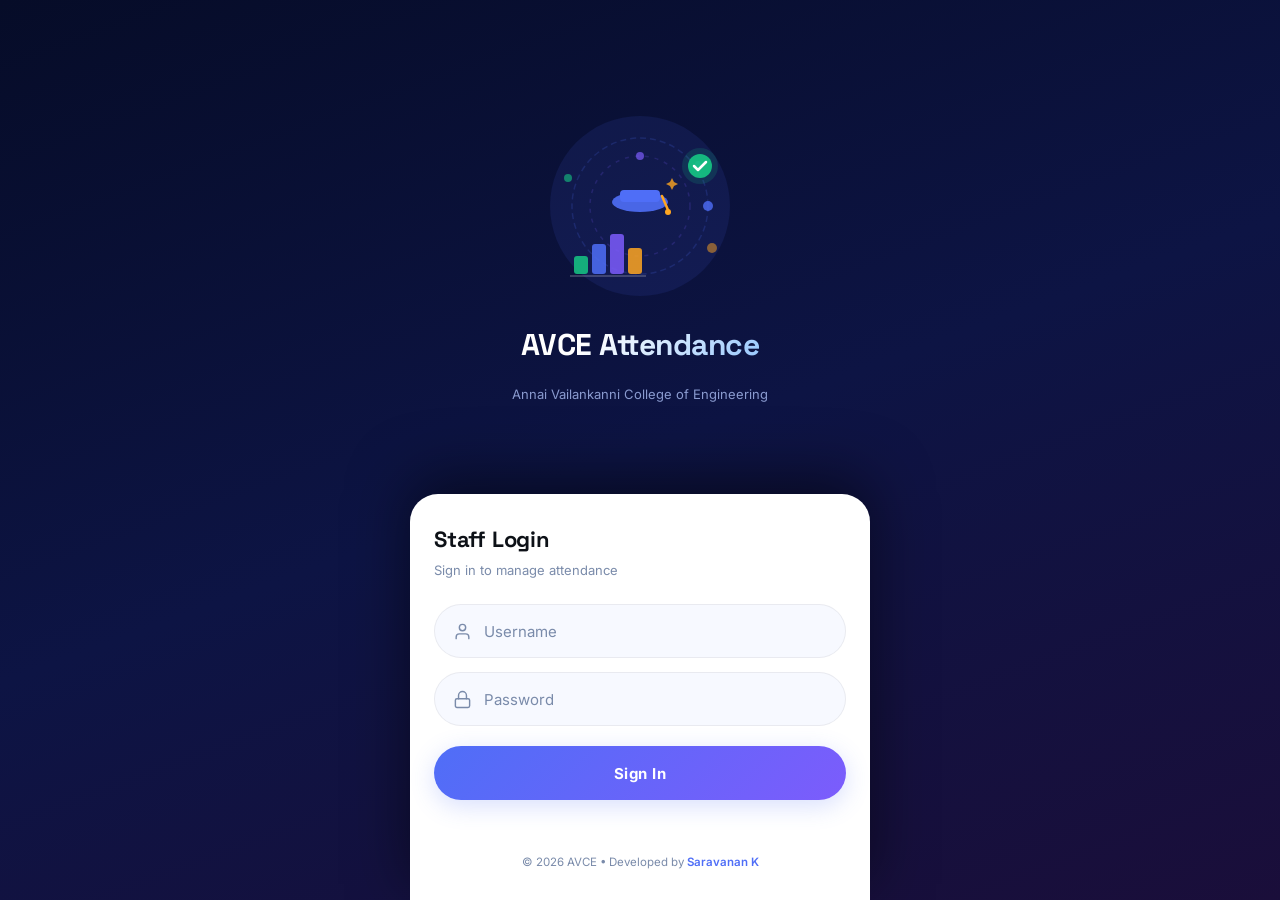
<file: index.html>
<!DOCTYPE html>
<html lang="en" data-theme="light">
<head>
  <meta charset="UTF-8">
  <meta name="viewport" content="width=device-width, initial-scale=1.0, viewport-fit=cover">
  <title>AVCE Attendance — Staff Login</title>
  <meta name="description" content="Staff and Admin login for AVCE Attendance Management System">
  <meta name="theme-color" content="#0D1444">
  <link rel="stylesheet" href="static/style.css">
</head>
<body class="login-page">

  <!-- ── HERO ── -->
  <div class="login-hero">
    <div class="login-hero-art">
      <svg viewBox="0 0 200 200" fill="none" xmlns="http://www.w3.org/2000/svg">
        <circle cx="100" cy="100" r="90" fill="rgba(79,110,247,0.10)" class="pulse-circle"/>
        <g class="orbit-ring">
          <circle cx="100" cy="100" r="68" stroke="rgba(79,110,247,0.18)" stroke-width="1.5" stroke-dasharray="6 4"/>
          <circle cx="168" cy="100" r="5" fill="#4F6EF7" opacity="0.8"/>
        </g>
        <g class="orbit-ring-2">
          <circle cx="100" cy="100" r="50" stroke="rgba(124,92,252,0.18)" stroke-width="1.5" stroke-dasharray="4 6"/>
          <circle cx="100" cy="50" r="4" fill="#7C5CFC" opacity="0.7"/>
        </g>
        <g transform="translate(72,68)">
          <ellipse cx="28" cy="28" rx="28" ry="10" fill="#4F6EF7" opacity="0.9"/>
          <rect x="8" y="16" width="40" height="12" rx="4" fill="#4F6EF7"/>
          <line x1="50" y1="22" x2="56" y2="36" stroke="#FFA621" stroke-width="2.5" stroke-linecap="round"/>
          <circle cx="56" cy="38" r="3" fill="#FFA621"/>
          <path d="M58 8 L60 4 L62 8 L66 10 L62 12 L60 16 L58 12 L54 10Z" fill="#FFA621" opacity="0.8" style="animation:floatDot 2.5s ease-in-out infinite;"/>
        </g>
        <g transform="translate(34,118)">
          <rect x="0"  y="32" width="14" height="18" rx="3" fill="#16C784" opacity="0.85" style="animation:floatDot 3s ease-in-out infinite 0.2s;"/>
          <rect x="18" y="20" width="14" height="30" rx="3" fill="#4F6EF7" opacity="0.85" style="animation:floatDot 3s ease-in-out infinite 0.5s;"/>
          <rect x="36" y="10" width="14" height="40" rx="3" fill="#7C5CFC" opacity="0.85" style="animation:floatDot 3s ease-in-out infinite 0.8s;"/>
          <rect x="54" y="24" width="14" height="26" rx="3" fill="#FFA621" opacity="0.85" style="animation:floatDot 3s ease-in-out infinite 1s;"/>
          <line x1="-4" y1="52" x2="72" y2="52" stroke="rgba(255,255,255,0.25)" stroke-width="1.5"/>
        </g>
        <circle cx="28"  cy="72"  r="4" fill="#16C784" opacity="0.6" class="float-dot"/>
        <circle cx="172" cy="142" r="5" fill="#FFA621"  opacity="0.5" class="float-dot"/>
        <circle cx="158" cy="58"  r="3" fill="#7C5CFC"  opacity="0.6" class="float-dot"/>
        <g transform="translate(142,42)">
          <circle cx="18" cy="18" r="18" fill="#16C784" opacity="0.15"/>
          <circle cx="18" cy="18" r="12" fill="#16C784" opacity="0.9"/>
          <polyline points="12,18 16,22 24,14" stroke="white" stroke-width="2.5" stroke-linecap="round" stroke-linejoin="round" fill="none" class="check-draw"/>
        </g>
      </svg>
    </div>
    <h1 class="login-hero-title">AVCE Attendance</h1>
    <p class="login-hero-sub">Annai Vailankanni College of Engineering</p>
  </div>

  <!-- ── LOGIN SHEET ── -->
  <div class="login-sheet">
    <h2>Staff Login</h2>
    <p>Sign in to manage attendance</p>

    <form id="loginForm" autocomplete="on" novalidate>
      <div class="login-field">
        <svg width="19" height="19" viewBox="0 0 24 24" fill="none" stroke="currentColor" stroke-width="1.8" stroke-linecap="round" stroke-linejoin="round">
          <path d="M20 21v-2a4 4 0 0 0-4-4H8a4 4 0 0 0-4 4v2"/>
          <circle cx="12" cy="7" r="4"/>
        </svg>
        <input type="text" id="username" placeholder="Username" required autocomplete="username" autocapitalize="none">
      </div>
      <div class="login-field">
        <svg width="19" height="19" viewBox="0 0 24 24" fill="none" stroke="currentColor" stroke-width="1.8" stroke-linecap="round" stroke-linejoin="round">
          <rect x="3" y="11" width="18" height="11" rx="2" ry="2"/>
          <path d="M7 11V7a5 5 0 0 1 10 0v4"/>
        </svg>
        <input type="password" id="password" placeholder="Password" required autocomplete="current-password">
      </div>
      <button type="submit" class="btn-login" id="loginBtn">Sign In</button>
      <p id="loginMessage" class="login-msg" aria-live="polite"></p>
    </form>

    <div class="login-footer">
      &copy; 2026 AVCE &bull; Developed by <strong>Saravanan K</strong>
    </div>
  </div>

  <script src="static/app.js"></script>
  <script>
    // GitHub Pages: override redirect paths to .html files
    const _origRequireLogin = AVCE.requireLogin;
    function ghPagesLogin() {
      const sess = AVCE.getSession();
      if (!sess) { window.location.href = 'index.html'; return null; }
      return sess;
    }

    // GitHub Pages login: use localStorage only (no Flask API)
    document.addEventListener('DOMContentLoaded', function() {
      AVCE.initTheme();
      if (AVCE.getSession()) { window.location.href = 'dashboard.html'; return; }

      const form = document.getElementById('loginForm');
      if (!form) return;
      form.addEventListener('submit', function(e) {
        e.preventDefault();
        const btn = document.getElementById('loginBtn');
        const msg = document.getElementById('loginMessage');
        const username = document.getElementById('username').value.trim();
        const password = document.getElementById('password').value;
        if (!username || !password) { if(msg) msg.textContent='Enter username and password.'; return; }
        if (btn) { btn.textContent = 'Signing in…'; btn.disabled = true; }
        setTimeout(function() {
          const sess = AVCE.login(username, password);
          if (sess) {
            if (msg) { msg.style.color='var(--success)'; msg.textContent='✓ Welcome back!'; }
            setTimeout(function() { window.location.href = 'dashboard.html'; }, 500);
          } else {
            if (msg) { msg.style.color='var(--danger)'; msg.textContent='Invalid username or password.'; }
            if (btn) { btn.textContent='Sign In'; btn.disabled=false; }
          }
        }, 400);
      });
    });
  </script>
</body>
</html>
</file>
<file: static/style.css>
/* ==========================================================================
   AVCE ATTENDANCE — NATIVE MOBILE APP UI
   Design: Mobile-First · iOS/Android Native Patterns · Animated Illustrators
   Developed by Saravanan K
   ========================================================================== */

@import url('https://fonts.googleapis.com/css2?family=Inter:wght@300;400;500;600;700;800;900&family=Space+Grotesk:wght@400;500;600;700;800&display=swap');

/* ── DESIGN TOKENS ───────────────────────────────────────── */
:root {
  --font-main:    'Inter', -apple-system, BlinkMacSystemFont, sans-serif;
  --font-display: 'Space Grotesk', 'Inter', sans-serif;

  /* Brand palette */
  --primary:        #4F6EF7;
  --primary-dark:   #3451D1;
  --primary-light:  #EEF2FF;
  --primary-glow:   rgba(79,110,247,0.22);
  --accent:         #7C5CFC;
  --accent-glow:    rgba(124,92,252,0.22);

  /* Status */
  --success:        #16C784;
  --success-bg:     rgba(22,199,132,0.10);
  --danger:         #F1416C;
  --danger-bg:      rgba(241,65,108,0.10);
  --warning:        #FFA621;
  --warning-bg:     rgba(255,166,33,0.10);
  --info:           #4F6EF7;
  --info-bg:        rgba(79,110,247,0.10);

  /* Dept colors */
  --cse:   #4F6EF7;
  --aids:  #16C784;
  --bme:   #7C5CFC;
  --mech:  #FFA621;

  /* Surfaces */
  --bg:          #F0F4FF;
  --surface:     #FFFFFF;
  --surface-2:   #F7F9FF;
  --border:      rgba(79,110,247,0.10);
  --border-soft: rgba(0,0,0,0.06);
  --overlay:     rgba(10,14,40,0.55);

  /* Text */
  --text-1: #0D1117;
  --text-2: #3D4F6A;
  --text-3: #7A8BAA;
  --text-inv: #FFFFFF;

  /* Shadows */
  --shadow-sm: 0 2px 8px rgba(79,110,247,0.08);
  --shadow:    0 4px 20px rgba(79,110,247,0.12);
  --shadow-lg: 0 12px 40px rgba(79,110,247,0.18);
  --shadow-card: 0 2px 12px rgba(0,0,0,0.06), 0 1px 3px rgba(0,0,0,0.04);

  /* Motion */
  --ease-spring: cubic-bezier(0.175, 0.885, 0.32, 1.275);
  --ease-smooth: cubic-bezier(0.4, 0, 0.2, 1);
  --ease-out:    cubic-bezier(0, 0, 0.2, 1);
  --dur-fast:    160ms;
  --dur-base:    280ms;
  --dur-slow:    450ms;

  /* Layout */
  --bottom-nav-h: 68px;
  --header-h:     64px;
  --safe-bottom:  env(safe-area-inset-bottom, 0px);
  --safe-top:     env(safe-area-inset-top, 0px);
  --radius-sm:    10px;
  --radius:       16px;
  --radius-lg:    22px;
  --radius-xl:    28px;
  --radius-full:  9999px;
}

[data-theme="dark"] {
  --bg:          #0A0E28;
  --surface:     #111530;
  --surface-2:   #161B3F;
  --border:      rgba(79,110,247,0.15);
  --border-soft: rgba(255,255,255,0.06);
  --text-1: #EEF2FF;
  --text-2: #A0AABF;
  --text-3: #5D6A86;
  --primary-light: rgba(79,110,247,0.15);
  --shadow-sm: 0 2px 8px rgba(0,0,0,0.35);
  --shadow:    0 4px 20px rgba(0,0,0,0.50);
  --shadow-lg: 0 12px 40px rgba(0,0,0,0.65);
  --shadow-card: 0 2px 12px rgba(0,0,0,0.40);
  --overlay: rgba(0,0,0,0.75);
}

/* ── RESET ───────────────────────────────────────────────── */
*, *::before, *::after {
  margin: 0; padding: 0; box-sizing: border-box;
  -webkit-tap-highlight-color: transparent;
  -webkit-font-smoothing: antialiased;
}

html {
  scroll-behavior: smooth;
  height: 100%;
  /* Prevent iOS text size adjust */
  -webkit-text-size-adjust: 100%;
}

body {
  font-family: var(--font-main);
  background: var(--bg);
  color: var(--text-1);
  min-height: 100vh;
  min-height: 100dvh;
  line-height: 1.55;
  overflow-x: hidden;
  transition: background var(--dur-base) var(--ease-smooth),
              color var(--dur-base) var(--ease-smooth);
  /* Prevent scroll bounce messing layouts */
  overscroll-behavior: none;
}

a { text-decoration: none; color: inherit; }
button, input, select, textarea { font-family: inherit; }
img, svg { display: block; max-width: 100%; }

/* ── SCROLLBAR ───────────────────────────────────────────── */
::-webkit-scrollbar { width: 3px; height: 3px; }
::-webkit-scrollbar-track { background: transparent; }
::-webkit-scrollbar-thumb { background: var(--border); border-radius: 99px; }

/* ══════════════════════════════════════════════════════════
   MOBILE APP SHELL
══════════════════════════════════════════════════════════ */
.app-shell {
  display: flex;
  flex-direction: column;
  min-height: 100dvh;
  position: relative;
}

/* ── MOBILE HEADER (Status-bar style) ─────────────────────── */
.mobile-header {
  position: sticky;
  top: 0;
  z-index: 200;
  background: var(--surface);
  border-bottom: 1px solid var(--border-soft);
  padding: 12px 20px 12px;
  padding-top: calc(12px + var(--safe-top));
  display: flex;
  align-items: center;
  justify-content: space-between;
  gap: 12px;
  backdrop-filter: blur(24px);
  -webkit-backdrop-filter: blur(24px);
  box-shadow: var(--shadow-sm);
  transition: background var(--dur-base) var(--ease-smooth);
}

.mobile-header-brand {
  display: flex;
  align-items: center;
  gap: 10px;
}

.header-logo {
  width: 38px; height: 38px;
  border-radius: 12px;
  background: linear-gradient(135deg, var(--primary) 0%, var(--accent) 100%);
  display: flex; align-items: center; justify-content: center;
  color: white; flex-shrink: 0;
  box-shadow: 0 4px 12px var(--primary-glow);
  animation: logoFloat 3s ease-in-out infinite;
}
@keyframes logoFloat {
  0%, 100% { transform: translateY(0); }
  50%       { transform: translateY(-2px); }
}

.header-title {
  font-family: var(--font-display);
  font-size: 17px; font-weight: 700;
  color: var(--text-1); letter-spacing: -0.2px;
}
.header-subtitle {
  font-size: 11px; color: var(--text-3);
  font-weight: 400; margin-top: 1px;
}

.header-actions { display: flex; align-items: center; gap: 8px; }

.icon-btn {
  width: 40px; height: 40px;
  border-radius: var(--radius-sm);
  border: 1px solid var(--border-soft);
  background: var(--surface-2);
  color: var(--text-2);
  display: flex; align-items: center; justify-content: center;
  cursor: pointer;
  transition: all var(--dur-fast) var(--ease-smooth);
  -webkit-user-select: none; user-select: none;
}
.icon-btn:active { transform: scale(0.91); background: var(--primary-light); color: var(--primary); }
.icon-btn svg { stroke: currentColor; fill: none; stroke-width: 1.8;
  stroke-linecap: round; stroke-linejoin: round; }

.user-chip {
  display: flex; align-items: center; gap: 8px;
  background: var(--surface-2);
  border: 1px solid var(--border-soft);
  border-radius: var(--radius-full);
  padding: 5px 14px 5px 6px;
}
.user-avatar {
  width: 30px; height: 30px; border-radius: 50%;
  background: linear-gradient(135deg, var(--primary), var(--accent));
  display: flex; align-items: center; justify-content: center;
  color: white; font-size: 12px; font-weight: 700;
  flex-shrink: 0;
}
.user-chip-name { font-size: 12px; font-weight: 600; color: var(--text-1); }
.user-chip-role { font-size: 10px; color: var(--primary); font-weight: 600; }

/* ── PAGE CONTENT ─────────────────────────────────────────── */
.page-content {
  flex: 1;
  padding: 20px 16px;
  padding-bottom: calc(var(--bottom-nav-h) + var(--safe-bottom) + 20px);
  max-width: 480px;
  margin: 0 auto;
  width: 100%;
  animation: pageSlideUp var(--dur-slow) var(--ease-out) both;
}

@keyframes pageSlideUp {
  from { opacity: 0; transform: translateY(20px); }
  to   { opacity: 1; transform: translateY(0); }
}

/* ── BOTTOM NAV (Native tab bar) ──────────────────────────── */
.bottom-nav {
  position: fixed;
  bottom: 0; left: 0; right: 0;
  z-index: 300;
  background: var(--surface);
  border-top: 1px solid var(--border-soft);
  display: flex;
  align-items: stretch;
  height: calc(var(--bottom-nav-h) + var(--safe-bottom));
  padding-bottom: var(--safe-bottom);
  box-shadow: 0 -4px 24px rgba(0,0,0,0.08);
  backdrop-filter: blur(24px);
  -webkit-backdrop-filter: blur(24px);
}

.nav-item {
  flex: 1; display: flex; flex-direction: column;
  align-items: center; justify-content: center; gap: 4px;
  cursor: pointer; color: var(--text-3);
  text-decoration: none; border: none; background: none;
  padding: 8px 4px;
  transition: color var(--dur-fast) var(--ease-smooth);
  -webkit-user-select: none; user-select: none;
  position: relative;
}
.nav-item::before {
  content: '';
  position: absolute;
  top: 6px; left: 50%;
  transform: translateX(-50%) scaleX(0);
  width: 32px; height: 3px;
  background: var(--primary);
  border-radius: 0 0 var(--radius-full) var(--radius-full);
  transition: transform var(--dur-base) var(--ease-spring);
}
.nav-item.active { color: var(--primary); }
.nav-item.active::before { transform: translateX(-50%) scaleX(1); }

.nav-item svg {
  width: 24px; height: 24px;
  stroke: currentColor; fill: none; stroke-width: 1.8;
  stroke-linecap: round; stroke-linejoin: round;
  transition: transform var(--dur-fast) var(--ease-spring);
}
.nav-item.active svg { transform: scale(1.15); }
.nav-item:active svg { transform: scale(0.88); }

.nav-label {
  font-size: 10px; font-weight: 600;
  letter-spacing: 0.2px;
  transition: all var(--dur-fast) var(--ease-smooth);
}

.nav-item.active .nav-icon-wrap {
  background: var(--primary-light);
  border-radius: var(--radius-sm);
  padding: 4px 12px;
}

.nav-icon-wrap {
  display: flex; align-items: center; justify-content: center;
  width: 56px; height: 30px;
  border-radius: var(--radius-sm);
  transition: background var(--dur-fast) var(--ease-smooth),
              transform var(--dur-fast) var(--ease-spring);
}
.nav-item:active .nav-icon-wrap { transform: scale(0.9); }

/* ══════════════════════════════════════════════════════════
   ANIMATED SVG ILLUSTRATORS
══════════════════════════════════════════════════════════ */

/* Generic illustrator container */
.illustrator-wrap {
  display: flex; flex-direction: column;
  align-items: center; justify-content: center;
  padding: 24px 0 16px;
  gap: 12px;
  animation: fadeInUp var(--dur-slow) var(--ease-out) both;
}
.illustrator-wrap h2 {
  font-family: var(--font-display);
  font-size: 20px; font-weight: 700;
  color: var(--text-1); text-align: center;
  letter-spacing: -0.3px;
}
.illustrator-wrap p {
  font-size: 13px; color: var(--text-3);
  text-align: center; line-height: 1.6; max-width: 260px;
}

/* ── DASHBOARD ILLUSTRATOR (Classroom scene) ──────────────── */
.dash-illustrator {
  width: 220px; height: 140px;
  position: relative; flex-shrink: 0;
}
.dash-illustrator svg { width: 100%; height: 100%; overflow: visible; }

/* Floating dots */
.float-dot {
  animation: floatDot 3s ease-in-out infinite;
}
.float-dot:nth-child(2) { animation-delay: 0.7s; }
.float-dot:nth-child(3) { animation-delay: 1.4s; }
@keyframes floatDot {
  0%, 100% { transform: translateY(0); }
  50%       { transform: translateY(-8px); }
}

/* ── EMPTY STATE ILLUSTRATOR ──────────────────────────────── */
.empty-illustrator {
  display: flex; flex-direction: column;
  align-items: center; gap: 12px;
  padding: 40px 16px;
}
.empty-illustrator svg { width: 120px; height: 120px; }
.empty-illustrator h3 {
  font-family: var(--font-display); font-size: 17px;
  font-weight: 700; color: var(--text-2); text-align: center;
}
.empty-illustrator p {
  font-size: 13px; color: var(--text-3); text-align: center;
  max-width: 230px; line-height: 1.6;
}

/* Floating animation for empty state art */
.empty-float { animation: emptyFloat 4s ease-in-out infinite; }
@keyframes emptyFloat {
  0%, 100% { transform: translateY(0) rotate(0deg); }
  33%       { transform: translateY(-10px) rotate(3deg); }
  66%       { transform: translateY(-5px) rotate(-2deg); }
}

/* Checkmark animate */
.check-draw {
  stroke-dasharray: 100;
  stroke-dashoffset: 100;
  animation: drawCheck 0.6s var(--ease-spring) 0.2s forwards;
}
@keyframes drawCheck {
  to { stroke-dashoffset: 0; }
}

/* ── PULSE RING ───────────────────────────────────────────── */
.pulse-ring {
  animation: pulseRing 2s ease-out infinite;
}
@keyframes pulseRing {
  0%   { transform: scale(0.9); opacity: 0.8; }
  70%  { transform: scale(1.2); opacity: 0; }
  100% { opacity: 0; }
}

/* ══════════════════════════════════════════════════════════
   STAT CARDS
══════════════════════════════════════════════════════════ */
.stats-row {
  display: grid;
  grid-template-columns: 1fr 1fr;
  gap: 12px;
  margin-bottom: 20px;
}

.stat-card {
  background: var(--surface);
  border-radius: var(--radius);
  padding: 16px;
  box-shadow: var(--shadow-card);
  border: 1px solid var(--border-soft);
  display: flex; flex-direction: column; gap: 8px;
  transition: transform var(--dur-fast) var(--ease-spring),
              box-shadow var(--dur-fast) var(--ease-smooth);
  animation: fadeInUp var(--dur-slow) var(--ease-out) both;
  position: relative; overflow: hidden;
}
.stat-card::after {
  content: '';
  position: absolute;
  bottom: 0; left: 0; right: 0;
  height: 3px;
  border-radius: 0 0 var(--radius) var(--radius);
}
.stat-card.blue::after  { background: var(--primary); }
.stat-card.green::after { background: var(--success); }
.stat-card.red::after   { background: var(--danger); }
.stat-card.orange::after{ background: var(--warning); }
.stat-card.purple::after{ background: var(--accent); }

.stat-card:active { transform: scale(0.96); box-shadow: var(--shadow-sm); }
.stat-card:nth-child(1) { animation-delay: 0.05s; }
.stat-card:nth-child(2) { animation-delay: 0.10s; }
.stat-card:nth-child(3) { animation-delay: 0.15s; }
.stat-card:nth-child(4) { animation-delay: 0.20s; }

.stat-icon {
  width: 40px; height: 40px;
  border-radius: 12px;
  display: flex; align-items: center; justify-content: center;
  flex-shrink: 0;
}
.stat-icon svg { stroke: currentColor; fill: none; stroke-width: 1.8;
  stroke-linecap: round; stroke-linejoin: round; }

.stat-card.blue  .stat-icon { background: var(--info-bg);    color: var(--primary); }
.stat-card.green .stat-icon { background: var(--success-bg); color: var(--success); }
.stat-card.red   .stat-icon { background: var(--danger-bg);  color: var(--danger); }
.stat-card.orange .stat-icon{ background: var(--warning-bg); color: var(--warning); }
.stat-card.purple .stat-icon{ background: rgba(124,92,252,0.10); color: var(--accent); }

.stat-label {
  font-size: 11px; font-weight: 600; color: var(--text-3);
  text-transform: uppercase; letter-spacing: 0.5px;
}
.stat-value {
  font-family: var(--font-display);
  font-size: 28px; font-weight: 800;
  letter-spacing: -0.5px; line-height: 1;
}
.stat-card.blue  .stat-value { color: var(--primary); }
.stat-card.green .stat-value { color: var(--success); }
.stat-card.red   .stat-value { color: var(--danger); }
.stat-card.orange .stat-value{ color: var(--warning); }
.stat-card.purple .stat-value{ color: var(--accent); }

/* ── LIVE STATS STRIP (horizontal scroll) ─────────────────── */
.live-stats-strip {
  display: flex; gap: 10px;
  overflow-x: auto; padding-bottom: 4px;
  margin-bottom: 16px;
  scroll-snap-type: x mandatory;
  -webkit-overflow-scrolling: touch;
}
.live-stats-strip::-webkit-scrollbar { display: none; }

.live-stat {
  flex: 0 0 auto; min-width: 110px;
  background: var(--surface);
  border: 1px solid var(--border-soft);
  border-radius: var(--radius);
  padding: 12px 14px;
  scroll-snap-align: start;
  box-shadow: var(--shadow-card);
  transition: transform var(--dur-fast) var(--ease-spring);
}
.live-stat:active { transform: scale(0.95); }
.live-stat-label { font-size: 10px; font-weight: 600; color: var(--text-3);
  text-transform: uppercase; letter-spacing: 0.5px; margin-bottom: 4px; }
.live-stat-value { font-family: var(--font-display); font-size: 22px;
  font-weight: 800; letter-spacing: -0.5px; }
.live-stat.total   .live-stat-value { color: var(--primary); }
.live-stat.present .live-stat-value { color: var(--success); }
.live-stat.absent  .live-stat-value { color: var(--danger); }
.live-stat.late    .live-stat-value { color: var(--warning); }
.live-stat.rate    .live-stat-value { color: var(--accent); }

/* ══════════════════════════════════════════════════════════
   SECTION HEADERS
══════════════════════════════════════════════════════════ */
.section-header {
  display: flex; justify-content: space-between;
  align-items: center; margin-bottom: 14px;
}
.section-title {
  font-family: var(--font-display);
  font-size: 16px; font-weight: 700; color: var(--text-1);
  display: flex; align-items: center; gap: 8px;
}
.section-title svg { color: var(--primary); flex-shrink: 0; stroke: currentColor;
  fill: none; stroke-width: 1.8; stroke-linecap: round; stroke-linejoin: round; }
.section-link {
  font-size: 13px; font-weight: 600; color: var(--primary);
  padding: 4px 0;
}

/* ── SECTION CARD (grouped surface) ──────────────────────── */
.section-card {
  background: var(--surface);
  border-radius: var(--radius-lg);
  box-shadow: var(--shadow-card);
  border: 1px solid var(--border-soft);
  padding: 18px 16px;
  margin-bottom: 16px;
  animation: fadeInUp var(--dur-slow) var(--ease-out) both;
}
.section-card:nth-child(odd)  { animation-delay: 0.08s; }
.section-card:nth-child(even) { animation-delay: 0.16s; }

/* ══════════════════════════════════════════════════════════
   DEPARTMENT CARDS (Swipeable row)
══════════════════════════════════════════════════════════ */
.dept-scroll {
  display: flex; gap: 12px; overflow-x: auto;
  padding: 4px 0 8px; margin: 0 -16px;
  padding: 4px 16px 8px;
  scroll-snap-type: x mandatory;
  -webkit-overflow-scrolling: touch;
}
.dept-scroll::-webkit-scrollbar { display: none; }

.dept-card {
  flex: 0 0 140px;
  background: var(--surface);
  border-radius: var(--radius);
  padding: 16px 14px;
  border: 1.5px solid var(--border-soft);
  box-shadow: var(--shadow-card);
  scroll-snap-align: start;
  transition: transform var(--dur-fast) var(--ease-spring),
              box-shadow var(--dur-fast) var(--ease-smooth);
  position: relative; overflow: hidden;
}
.dept-card::before {
  content: '';
  position: absolute; top: 0; left: 0; right: 0; height: 3px;
}
.dept-card.cse::before  { background: var(--cse); }
.dept-card.aids::before { background: var(--aids); }
.dept-card.bme::before  { background: var(--bme); }
.dept-card.mech::before { background: var(--mech); }

.dept-card:active { transform: scale(0.95); box-shadow: var(--shadow-sm); }

.dept-badge-pill {
  display: inline-flex; align-items: center;
  padding: 3px 10px; border-radius: var(--radius-full);
  font-size: 10px; font-weight: 700; letter-spacing: 0.5px;
  margin-bottom: 10px;
}
.dept-badge-pill.cse  { background: rgba(79,110,247,0.12);  color: var(--cse); }
.dept-badge-pill.aids { background: rgba(22,199,132,0.12); color: var(--aids); }
.dept-badge-pill.bme  { background: rgba(124,92,252,0.12); color: var(--bme); }
.dept-badge-pill.mech { background: rgba(255,166,33,0.12);  color: var(--mech); }

.dept-card h4 { font-size: 12px; font-weight: 600; color: var(--text-2);
  margin-bottom: 6px; line-height: 1.4; }
.dept-count {
  font-family: var(--font-display); font-size: 24px;
  font-weight: 800; letter-spacing: -0.5px;
}
.dept-card.cse  .dept-count { color: var(--cse); }
.dept-card.aids .dept-count { color: var(--aids); }
.dept-card.bme  .dept-count { color: var(--bme); }
.dept-card.mech .dept-count { color: var(--mech); }
.dept-count-label { font-size: 10px; color: var(--text-3); font-weight: 500; }

/* ══════════════════════════════════════════════════════════
   QUICK ACTIONS GRID
══════════════════════════════════════════════════════════ */
.quick-grid {
  display: grid; grid-template-columns: 1fr 1fr;
  gap: 10px; margin-bottom: 4px;
}

.quick-btn {
  background: var(--surface);
  border: 1px solid var(--border-soft);
  border-radius: var(--radius);
  padding: 16px 14px;
  display: flex; flex-direction: column; gap: 10px;
  cursor: pointer; text-decoration: none;
  box-shadow: var(--shadow-card);
  transition: transform var(--dur-fast) var(--ease-spring),
              box-shadow var(--dur-fast) var(--ease-smooth);
  -webkit-user-select: none; user-select: none;
}
.quick-btn:active { transform: scale(0.94); box-shadow: var(--shadow-sm); }

.quick-btn-icon {
  width: 44px; height: 44px; border-radius: 14px;
  background: var(--primary-light); color: var(--primary);
  display: flex; align-items: center; justify-content: center;
  flex-shrink: 0;
}
.quick-btn-icon svg { stroke: currentColor; fill: none; stroke-width: 1.8;
  stroke-linecap: round; stroke-linejoin: round; }
.quick-btn strong { font-size: 13px; font-weight: 700; color: var(--text-1); }
.quick-btn small  { font-size: 11px; color: var(--text-3); }

/* ══════════════════════════════════════════════════════════
   FILTER CHIPS (Horizontal scroll)
══════════════════════════════════════════════════════════ */
.filter-chips-wrap {
  display: flex; gap: 8px; overflow-x: auto;
  padding: 0 0 8px; margin: 0 -16px;
  padding: 0 16px 8px;
  -webkit-overflow-scrolling: touch;
  margin-bottom: 16px;
}
.filter-chips-wrap::-webkit-scrollbar { display: none; }

.chip {
  flex: 0 0 auto;
  padding: 7px 16px;
  border-radius: var(--radius-full);
  font-size: 13px; font-weight: 600;
  border: 1.5px solid var(--border-soft);
  background: var(--surface);
  color: var(--text-2);
  cursor: pointer; white-space: nowrap;
  transition: all var(--dur-fast) var(--ease-smooth);
  -webkit-user-select: none; user-select: none;
}
.chip:active { transform: scale(0.94); }
.chip.active {
  background: var(--primary);
  border-color: var(--primary);
  color: white;
  box-shadow: 0 4px 14px var(--primary-glow);
}

/* ══════════════════════════════════════════════════════════
   SEARCH BAR
══════════════════════════════════════════════════════════ */
.search-wrap {
  position: relative; margin-bottom: 16px;
}
.search-wrap svg {
  position: absolute; left: 14px; top: 50%;
  transform: translateY(-50%);
  color: var(--text-3); flex-shrink: 0;
  stroke: currentColor; fill: none; stroke-width: 1.8;
  stroke-linecap: round; stroke-linejoin: round;
  pointer-events: none;
}
.search-input {
  width: 100%; height: 46px;
  padding: 0 14px 0 44px;
  background: var(--surface);
  border: 1.5px solid var(--border-soft);
  border-radius: var(--radius-full);
  color: var(--text-1); font-size: 14px;
  outline: none;
  box-shadow: var(--shadow-card);
  transition: all var(--dur-fast) var(--ease-smooth);
}
.search-input::placeholder { color: var(--text-3); }
.search-input:focus {
  border-color: var(--primary);
  box-shadow: 0 0 0 3px var(--primary-glow);
}

/* ══════════════════════════════════════════════════════════
   STUDENT CARDS (Mobile list)
══════════════════════════════════════════════════════════ */
.student-list { display: flex; flex-direction: column; gap: 10px; }

.student-card {
  background: var(--surface);
  border-radius: var(--radius);
  border: 1px solid var(--border-soft);
  box-shadow: var(--shadow-card);
  padding: 14px 16px;
  display: flex; align-items: center; gap: 14px;
  transition: transform var(--dur-fast) var(--ease-spring),
              box-shadow var(--dur-fast) var(--ease-smooth);
  animation: fadeInUp var(--dur-slow) var(--ease-out) both;
  position: relative; overflow: hidden;
}
.student-card:active { transform: scale(0.98); }

/* Swipe-to-delete hint strip */
.student-card::after {
  content: '';
  position: absolute; right: 0; top: 0; bottom: 0; width: 4px;
  background: transparent;
  transition: background var(--dur-fast);
}

.student-avatar {
  width: 44px; height: 44px; border-radius: 14px;
  display: flex; align-items: center; justify-content: center;
  font-family: var(--font-display); font-size: 16px; font-weight: 700;
  color: white; flex-shrink: 0;
}
.student-avatar.cse  { background: linear-gradient(135deg, #4F6EF7, #6E8FFF); }
.student-avatar.aids { background: linear-gradient(135deg, #16C784, #34E09A); }
.student-avatar.bme  { background: linear-gradient(135deg, #7C5CFC, #9D7EFF); }
.student-avatar.mech { background: linear-gradient(135deg, #FFA621, #FFB84D); }

.student-info { flex: 1; min-width: 0; }
.student-name {
  font-size: 14px; font-weight: 700; color: var(--text-1);
  white-space: nowrap; overflow: hidden; text-overflow: ellipsis;
  margin-bottom: 3px;
}
.student-meta { display: flex; align-items: center; gap: 6px; flex-wrap: wrap; }
.student-code {
  font-family: monospace; font-size: 11px; font-weight: 700;
  background: var(--primary-light); color: var(--primary);
  padding: 2px 7px; border-radius: 6px; letter-spacing: 0.3px;
}
.student-dept {
  font-size: 11px; font-weight: 600;
  padding: 2px 8px; border-radius: var(--radius-full);
}
.student-dept.cse  { background: rgba(79,110,247,0.10);  color: var(--cse); }
.student-dept.aids { background: rgba(22,199,132,0.10);  color: var(--aids); }
.student-dept.bme  { background: rgba(124,92,252,0.10);  color: var(--bme); }
.student-dept.mech { background: rgba(255,166,33,0.10);  color: var(--mech); }
.student-section-tag {
  font-size: 10px; color: var(--text-3); font-weight: 500;
}

.student-actions {
  display: flex; gap: 6px; align-items: center; flex-shrink: 0;
}
.btn-delete {
  width: 34px; height: 34px; border-radius: 10px;
  background: var(--danger-bg); color: var(--danger);
  border: none; cursor: pointer; display: flex;
  align-items: center; justify-content: center;
  transition: all var(--dur-fast) var(--ease-spring);
}
.btn-delete:active { transform: scale(0.86); background: var(--danger); color: white; }
.btn-delete svg { stroke: currentColor; fill: none; stroke-width: 1.8;
  stroke-linecap: round; stroke-linejoin: round; }

/* ══════════════════════════════════════════════════════════
   ATTENDANCE CARDS
══════════════════════════════════════════════════════════ */
.attendance-list { display: flex; flex-direction: column; gap: 10px; }

.attendance-card {
  background: var(--surface);
  border-radius: var(--radius);
  border: 1px solid var(--border-soft);
  box-shadow: var(--shadow-card);
  padding: 14px 14px;
  display: flex; flex-direction: column; gap: 10px;
  animation: fadeInUp var(--dur-slow) var(--ease-out) both;
  transition: transform var(--dur-fast) var(--ease-spring);
  position: relative; overflow: hidden;
}
.attendance-card::before {
  content: '';
  position: absolute; left: 0; top: 0; bottom: 0; width: 4px;
  transition: background var(--dur-base) var(--ease-smooth);
}
.attendance-card.status-present::before { background: var(--success); }
.attendance-card.status-absent::before  { background: var(--danger); }
.attendance-card.status-late::before    { background: var(--warning); }
.attendance-card.status-leave::before   { background: var(--accent); }

.att-card-top {
  display: flex; align-items: center; gap: 12px;
  padding-left: 8px;
}
.att-student-name {
  font-size: 14px; font-weight: 700; color: var(--text-1);
  flex: 1; white-space: nowrap; overflow: hidden; text-overflow: ellipsis;
}
.att-student-code {
  font-family: monospace; font-size: 11px; font-weight: 700;
  background: var(--primary-light); color: var(--primary);
  padding: 2px 7px; border-radius: 6px;
  flex-shrink: 0;
}

.att-status-row {
  display: flex; gap: 7px; align-items: center;
  padding-left: 8px;
  flex-wrap: wrap;
}

/* Status tap-buttons */
.status-btn {
  flex: 1; min-width: 64px;
  padding: 9px 4px;
  border: 2px solid var(--border-soft);
  border-radius: var(--radius-sm);
  background: var(--surface-2);
  color: var(--text-3);
  font-size: 12px; font-weight: 700;
  cursor: pointer; text-align: center;
  transition: all var(--dur-fast) var(--ease-spring);
  -webkit-user-select: none; user-select: none;
  display: flex; align-items: center; justify-content: center; gap: 4px;
}
.status-btn:active { transform: scale(0.91); }

.status-btn.present-btn.active {
  background: var(--success-bg); border-color: var(--success); color: var(--success);
  box-shadow: 0 2px 10px rgba(22,199,132,0.25);
}
.status-btn.absent-btn.active {
  background: var(--danger-bg); border-color: var(--danger); color: var(--danger);
  box-shadow: 0 2px 10px rgba(241,65,108,0.25);
}
.status-btn.late-btn.active {
  background: var(--warning-bg); border-color: var(--warning); color: var(--warning);
  box-shadow: 0 2px 10px rgba(255,166,33,0.25);
}
.status-btn.leave-btn.active {
  background: rgba(124,92,252,0.12); border-color: var(--accent); color: var(--accent);
}

.status-btn svg { stroke: currentColor; fill: none; stroke-width: 2;
  stroke-linecap: round; stroke-linejoin: round; }

/* ── Remarks input ──────────────────────────────────────── */
.att-remarks {
  padding-left: 8px;
}
.remarks-input {
  width: 100%; height: 36px;
  padding: 0 12px;
  background: var(--surface-2);
  border: 1.5px solid var(--border-soft);
  border-radius: var(--radius-sm);
  color: var(--text-1); font-size: 12.5px;
  outline: none;
  transition: border-color var(--dur-fast);
}
.remarks-input::placeholder { color: var(--text-3); }
.remarks-input:focus { border-color: var(--primary); }

/* ══════════════════════════════════════════════════════════
   ATTENDANCE CONTROLS
══════════════════════════════════════════════════════════ */
.att-controls {
  background: var(--surface);
  border-radius: var(--radius);
  border: 1px solid var(--border-soft);
  box-shadow: var(--shadow-card);
  padding: 14px 16px;
  margin-bottom: 14px;
  display: flex; flex-direction: column; gap: 10px;
}

.control-row {
  display: flex; gap: 10px; align-items: center;
}
.control-row label {
  font-size: 12px; font-weight: 600; color: var(--text-3);
  flex-shrink: 0; white-space: nowrap;
}

.control-select, .control-date {
  flex: 1;
  height: 40px; padding: 0 12px;
  background: var(--surface-2);
  border: 1.5px solid var(--border-soft);
  border-radius: var(--radius-sm);
  color: var(--text-1); font-size: 13.5px; font-weight: 500;
  outline: none;
  transition: border-color var(--dur-fast);
  appearance: none; -webkit-appearance: none;
}
.control-select:focus, .control-date:focus { border-color: var(--primary); }

.control-actions { display: flex; gap: 8px; flex-wrap: wrap; }

/* ══════════════════════════════════════════════════════════
   BUTTONS
══════════════════════════════════════════════════════════ */
.btn {
  display: inline-flex; align-items: center; justify-content: center; gap: 7px;
  padding: 10px 18px; border-radius: var(--radius-sm);
  font-size: 13.5px; font-weight: 700; border: none; cursor: pointer;
  transition: all var(--dur-fast) var(--ease-spring);
  -webkit-user-select: none; user-select: none;
  line-height: 1; letter-spacing: 0.1px;
  white-space: nowrap;
}
.btn:active { transform: scale(0.93); }
.btn svg { stroke: currentColor; fill: none; stroke-width: 2;
  stroke-linecap: round; stroke-linejoin: round; }

.btn-primary {
  background: linear-gradient(135deg, var(--primary), var(--accent));
  color: white;
  box-shadow: 0 4px 14px var(--primary-glow);
}
.btn-primary:active { box-shadow: 0 2px 6px var(--primary-glow); }

.btn-success {
  background: linear-gradient(135deg, #16C784, #0DAD6E);
  color: white; box-shadow: 0 4px 14px rgba(22,199,132,0.28);
}
.btn-danger {
  background: linear-gradient(135deg, #F1416C, #D12B55);
  color: white; box-shadow: 0 4px 14px rgba(241,65,108,0.28);
}
.btn-secondary {
  background: var(--surface-2); color: var(--text-2);
  border: 1.5px solid var(--border-soft);
}
.btn-secondary:active { background: var(--primary-light); color: var(--primary); }
.btn-warning {
  background: var(--warning-bg); color: var(--warning);
  border: 1.5px solid rgba(255,166,33,0.3);
}
.btn-full { width: 100%; }
.btn-sm   { padding: 7px 14px; font-size: 12px; }
.btn-lg   { padding: 14px 24px; font-size: 15px; border-radius: var(--radius); }

/* ── FAB (Floating Action Button) ────────────────────────── */
.fab {
  position: fixed;
  bottom: calc(var(--bottom-nav-h) + var(--safe-bottom) + 20px);
  right: 20px;
  z-index: 250;
  width: 58px; height: 58px; border-radius: var(--radius-full);
  background: linear-gradient(135deg, var(--primary), var(--accent));
  color: white; border: none; cursor: pointer;
  display: flex; align-items: center; justify-content: center;
  box-shadow: 0 6px 24px var(--primary-glow),
              0 2px 8px rgba(0,0,0,0.18);
  transition: all var(--dur-fast) var(--ease-spring);
  -webkit-user-select: none; user-select: none;
  animation: fabEnter var(--dur-slow) var(--ease-spring) 0.3s both;
}
.fab svg { stroke: currentColor; fill: none; stroke-width: 2.2;
  stroke-linecap: round; stroke-linejoin: round; }
.fab:active { transform: scale(0.88); box-shadow: 0 3px 12px var(--primary-glow); }

@keyframes fabEnter {
  from { opacity: 0; transform: scale(0) rotate(-45deg); }
  to   { opacity: 1; transform: scale(1) rotate(0deg); }
}

/* ══════════════════════════════════════════════════════════
   BOTTOM SHEET MODALS
══════════════════════════════════════════════════════════ */
.modal-overlay {
  display: none; position: fixed; inset: 0; z-index: 500;
  background: var(--overlay);
  backdrop-filter: blur(6px); -webkit-backdrop-filter: blur(6px);
  align-items: flex-end; justify-content: center;
}
.modal-overlay.open { display: flex; animation: fadeIn var(--dur-fast) var(--ease-smooth); }

@keyframes fadeIn { from { opacity: 0; } to { opacity: 1; } }

.bottom-sheet {
  background: var(--surface);
  border-radius: var(--radius-xl) var(--radius-xl) 0 0;
  width: 100%; max-width: 480px;
  max-height: 92dvh;
  overflow-y: auto; overflow-x: hidden;
  padding: 0 20px 32px;
  padding-bottom: max(32px, calc(var(--safe-bottom) + 24px));
  animation: sheetSlideUp var(--dur-base) var(--ease-spring);
  box-shadow: 0 -8px 40px rgba(0,0,0,0.18);
}
@keyframes sheetSlideUp {
  from { transform: translateY(100%); opacity: 0.6; }
  to   { transform: translateY(0); opacity: 1; }
}

.sheet-handle {
  width: 40px; height: 4px;
  background: var(--border-soft); border-radius: var(--radius-full);
  margin: 14px auto 20px;
}

.sheet-header {
  display: flex; justify-content: space-between; align-items: center;
  margin-bottom: 20px; padding: 0 0 16px;
  border-bottom: 1px solid var(--border-soft);
}
.sheet-title {
  font-family: var(--font-display); font-size: 18px; font-weight: 700;
  color: var(--text-1); display: flex; align-items: center; gap: 8px;
}
.sheet-title svg { color: var(--primary); stroke: currentColor; fill: none;
  stroke-width: 1.8; stroke-linecap: round; stroke-linejoin: round; }
.sheet-close {
  width: 36px; height: 36px; border-radius: 50%;
  background: var(--surface-2); border: 1px solid var(--border-soft);
  color: var(--text-3); cursor: pointer;
  display: flex; align-items: center; justify-content: center;
  transition: all var(--dur-fast) var(--ease-spring);
}
.sheet-close:active { background: var(--danger-bg); color: var(--danger); }
.sheet-close svg { stroke: currentColor; fill: none; stroke-width: 2;
  stroke-linecap: round; stroke-linejoin: round; }

/* ── Form inside sheet ──────────────────────────────────── */
.form-group { margin-bottom: 16px; }
.form-group label {
  display: block; font-size: 12.5px; font-weight: 600;
  color: var(--text-2); margin-bottom: 7px;
}
.form-group input, .form-group select, .form-group textarea {
  width: 100%; padding: 13px 14px;
  background: var(--surface-2);
  border: 1.5px solid var(--border-soft);
  border-radius: var(--radius-sm);
  color: var(--text-1); font-size: 14px; outline: none;
  transition: all var(--dur-fast) var(--ease-smooth);
  appearance: none; -webkit-appearance: none;
}
.form-group input::placeholder { color: var(--text-3); }
.form-group input:focus, .form-group select:focus, .form-group textarea:focus {
  border-color: var(--primary);
  box-shadow: 0 0 0 3px var(--primary-glow);
  background: var(--surface);
}
.form-row { display: grid; grid-template-columns: 1fr 1fr; gap: 12px; }
.form-group textarea { resize: vertical; min-height: 120px; line-height: 1.5; }
.helper-text { font-size: 11.5px; color: var(--text-3); margin-top: 5px; display: block; }

/* ══════════════════════════════════════════════════════════
   TOAST NOTIFICATIONS (Mobile style - from top)
══════════════════════════════════════════════════════════ */
#toastContainer {
  position: fixed; top: 0; left: 0; right: 0;
  z-index: 9999; display: flex; flex-direction: column;
  align-items: center; gap: 8px;
  padding: calc(var(--safe-top) + 10px) 16px 0;
  pointer-events: none;
}

.toast {
  pointer-events: auto;
  max-width: 380px; width: 100%;
  background: var(--surface);
  border: 1px solid var(--border-soft);
  border-radius: var(--radius);
  box-shadow: var(--shadow-lg);
  padding: 13px 16px;
  display: flex; align-items: center; gap: 10px;
  font-size: 13.5px; font-weight: 500; color: var(--text-1);
  animation: toastDrop 0.35s var(--ease-spring);
  transition: all 0.28s var(--ease-smooth);
}
@keyframes toastDrop {
  from { opacity: 0; transform: translateY(-16px) scale(0.95); }
  to   { opacity: 1; transform: translateY(0) scale(1); }
}
.toast.toast-success { border-left: 3px solid var(--success); }
.toast.toast-error   { border-left: 3px solid var(--danger); }
.toast.toast-info    { border-left: 3px solid var(--primary); }
.toast.toast-warning { border-left: 3px solid var(--warning); }
.toast-icon { width: 20px; height: 20px; flex-shrink: 0;
  display: flex; align-items: center; justify-content: center; }
.toast-icon svg { stroke: currentColor; fill: none; stroke-width: 2.2;
  stroke-linecap: round; stroke-linejoin: round; }

/* ══════════════════════════════════════════════════════════
   SKELETON LOADER
══════════════════════════════════════════════════════════ */
.skeleton {
  background: linear-gradient(90deg,
    var(--surface-2) 25%,
    var(--border-soft) 50%,
    var(--surface-2) 75%);
  background-size: 200% 100%;
  animation: shimmer 1.4s infinite linear;
  border-radius: var(--radius-sm);
}
@keyframes shimmer {
  from { background-position: 200% 0; }
  to   { background-position: -200% 0; }
}

.skeleton-card {
  height: 72px; border-radius: var(--radius); margin-bottom: 10px;
}

/* ══════════════════════════════════════════════════════════
   LOGIN PAGE
══════════════════════════════════════════════════════════ */
body.login-page {
  background: linear-gradient(160deg, #060c28 0%, #0d1444 50%, #1a0e3a 100%);
  overflow: hidden; height: 100dvh;
  display: flex; flex-direction: column;
  align-items: center; justify-content: flex-end;
}

.login-hero {
  flex: 1; display: flex; align-items: center; justify-content: center;
  flex-direction: column; gap: 16px; padding: 32px 24px 16px;
  position: relative; width: 100%;
}

.login-hero-art {
  width: 200px; height: 200px; position: relative;
}
.login-hero-art svg { width: 100%; height: 100%; }

/* Orbit rings */
.orbit-ring {
  transform-origin: center;
  animation: orbitSpin 12s linear infinite;
}
.orbit-ring-2 { animation-duration: 18s; animation-direction: reverse; }
@keyframes orbitSpin {
  from { transform: rotate(0deg); }
  to   { transform: rotate(360deg); }
}

/* Pulsing circle */
.pulse-circle { animation: pulseBig 2.5s ease-in-out infinite; }
@keyframes pulseBig {
  0%, 100% { transform: scale(1); opacity: 0.7; }
  50%       { transform: scale(1.08); opacity: 1; }
}

.login-hero-title {
  font-family: var(--font-display); font-size: 30px; font-weight: 800;
  color: white; text-align: center; letter-spacing: -0.5px;
  background: linear-gradient(135deg, #fff 30%, #93c5fd 100%);
  -webkit-background-clip: text; -webkit-text-fill-color: transparent;
  animation: fadeInUp 0.6s var(--ease-out) both;
}
.login-hero-sub {
  font-size: 13px; color: rgba(180,200,255,0.75); text-align: center;
  animation: fadeInUp 0.6s var(--ease-out) 0.1s both;
}

.login-sheet {
  background: var(--surface);
  border-radius: var(--radius-xl) var(--radius-xl) 0 0;
  width: 100%; max-width: 480px;
  padding: 28px 24px;
  padding-bottom: max(28px, calc(var(--safe-bottom) + 24px));
  box-shadow: 0 -16px 60px rgba(0,0,0,0.5);
  animation: sheetSlideUp 0.65s var(--ease-spring) both;
}

.login-sheet h2 {
  font-family: var(--font-display); font-size: 22px; font-weight: 700;
  color: var(--text-1); margin-bottom: 4px; letter-spacing: -0.2px;
}
.login-sheet p { font-size: 13px; color: var(--text-3); margin-bottom: 24px; }

.login-field {
  display: flex; align-items: center; gap: 12px;
  background: var(--surface-2);
  border: 1.5px solid var(--border-soft);
  border-radius: var(--radius-full);
  padding: 0 18px; height: 54px;
  margin-bottom: 14px;
  transition: all var(--dur-fast) var(--ease-smooth);
}
.login-field:focus-within {
  border-color: var(--primary);
  box-shadow: 0 0 0 3px var(--primary-glow);
  background: var(--surface);
}
.login-field svg { color: var(--text-3); flex-shrink: 0; stroke: currentColor;
  fill: none; stroke-width: 1.8; stroke-linecap: round; stroke-linejoin: round; }
.login-field input {
  border: none; background: transparent; flex: 1;
  font-size: 15px; color: var(--text-1); outline: none;
}
.login-field input::placeholder { color: var(--text-3); }

.btn-login {
  width: 100%; height: 54px; border: none; cursor: pointer;
  border-radius: var(--radius-full);
  background: linear-gradient(135deg, var(--primary), var(--accent));
  color: white; font-size: 15px; font-weight: 700; letter-spacing: 0.5px;
  margin-top: 6px;
  box-shadow: 0 6px 24px var(--primary-glow);
  transition: all var(--dur-fast) var(--ease-spring);
  -webkit-user-select: none; user-select: none;
}
.btn-login:active { transform: scale(0.96); box-shadow: 0 3px 12px var(--primary-glow); }

.login-msg {
  text-align: center; font-size: 13px; font-weight: 500;
  color: var(--danger); min-height: 18px; margin-top: 12px;
}

.login-footer {
  text-align: center; margin-top: 20px;
  font-size: 11.5px; color: var(--text-3);
}
.login-footer strong { color: var(--primary); font-weight: 600; }

/* ══════════════════════════════════════════════════════════
   GREETING BANNER
══════════════════════════════════════════════════════════ */
.greeting-banner {
  background: linear-gradient(135deg, var(--primary), var(--accent));
  border-radius: var(--radius-lg); padding: 18px 18px 18px;
  margin-bottom: 20px; position: relative; overflow: hidden;
  box-shadow: 0 6px 24px var(--primary-glow);
  animation: fadeInUp var(--dur-slow) var(--ease-out) both;
}
.greeting-banner::after {
  content: '';
  position: absolute; top: -40%; right: -10%;
  width: 180px; height: 180px; border-radius: 50%;
  background: rgba(255,255,255,0.08);
}
.greeting-banner::before {
  content: '';
  position: absolute; bottom: -50%; right: 15%;
  width: 120px; height: 120px; border-radius: 50%;
  background: rgba(255,255,255,0.05);
}
.greeting-time { font-size: 11px; font-weight: 600; color: rgba(255,255,255,0.65);
  text-transform: uppercase; letter-spacing: 0.7px; margin-bottom: 4px; }
.greeting-name { font-family: var(--font-display); font-size: 20px; font-weight: 800;
  color: white; margin-bottom: 4px; }
.greeting-date { font-size: 12.5px; color: rgba(255,255,255,0.7); }
.greeting-badge {
  position: absolute; right: 16px; top: 50%; transform: translateY(-50%);
  width: 52px; height: 52px; border-radius: 16px;
  background: rgba(255,255,255,0.15);
  display: flex; align-items: center; justify-content: center;
  backdrop-filter: blur(12px);
}
.greeting-badge svg { stroke: white; fill: none; stroke-width: 1.8;
  stroke-linecap: round; stroke-linejoin: round; }

/* ══════════════════════════════════════════════════════════
   MISC
══════════════════════════════════════════════════════════ */
@keyframes fadeInUp {
  from { opacity: 0; transform: translateY(14px); }
  to   { opacity: 1; transform: translateY(0); }
}

.text-success { color: var(--success); }
.text-danger  { color: var(--danger); }
.text-warning { color: var(--warning); }
.text-muted   { color: var(--text-3); }
.text-primary { color: var(--primary); }

.divider { height: 1px; background: var(--border-soft); margin: 16px 0; }

.badge {
  display: inline-flex; align-items: center;
  padding: 3px 10px; border-radius: var(--radius-full);
  font-size: 11px; font-weight: 700; letter-spacing: 0.3px;
}
.badge-success { background: var(--success-bg); color: var(--success); }
.badge-danger  { background: var(--danger-bg);  color: var(--danger); }
.badge-warning { background: var(--warning-bg); color: var(--warning); }
.badge-primary { background: var(--info-bg);    color: var(--primary); }
.badge-accent  { background: rgba(124,92,252,0.12); color: var(--accent); }

/* Page title (for sections without illustrator) */
.page-title {
  font-family: var(--font-display); font-size: 22px; font-weight: 800;
  color: var(--text-1); letter-spacing: -0.3px; margin-bottom: 4px;
}
.page-subtitle { font-size: 13px; color: var(--text-3); margin-bottom: 20px; }

/* Count badge on filter chip */
.chip-count {
  background: rgba(255,255,255,0.25); color: inherit;
  font-size: 10px; font-weight: 700;
  padding: 1px 6px; border-radius: var(--radius-full);
  margin-left: 2px;
}

/* Ripple on press */
@keyframes ripple {
  from { transform: scale(0); opacity: 0.5; }
  to   { transform: scale(3); opacity: 0; }
}

/* Attendance save animation */
@keyframes saveFlash {
  0%, 100% { opacity: 1; }
  50%       { opacity: 0.5; transform: scale(0.97); }
}
.saving { animation: saveFlash 0.4s ease-in-out; }

/* ── iOS-style loading spinner ─────────────────────────── */
.spinner {
  width: 20px; height: 20px; border-radius: 50%;
  border: 2px solid var(--border-soft);
  border-top-color: var(--primary);
  animation: spin 0.7s linear infinite;
}
@keyframes spin { to { transform: rotate(360deg); } }

/* ── Mobile responsiveness guard ──────────────────────── */
@media (min-width: 600px) {
  .page-content { max-width: 520px; }
  .login-sheet  { max-width: 460px; }
}

/* ── Landscape mode minimal ────────────────────────────── */
@media (max-height: 500px) and (orientation: landscape) {
  .login-hero { padding-top: 16px; }
  .login-hero-art { width: 120px; height: 120px; }
  --bottom-nav-h: 56px;
}
</file>
